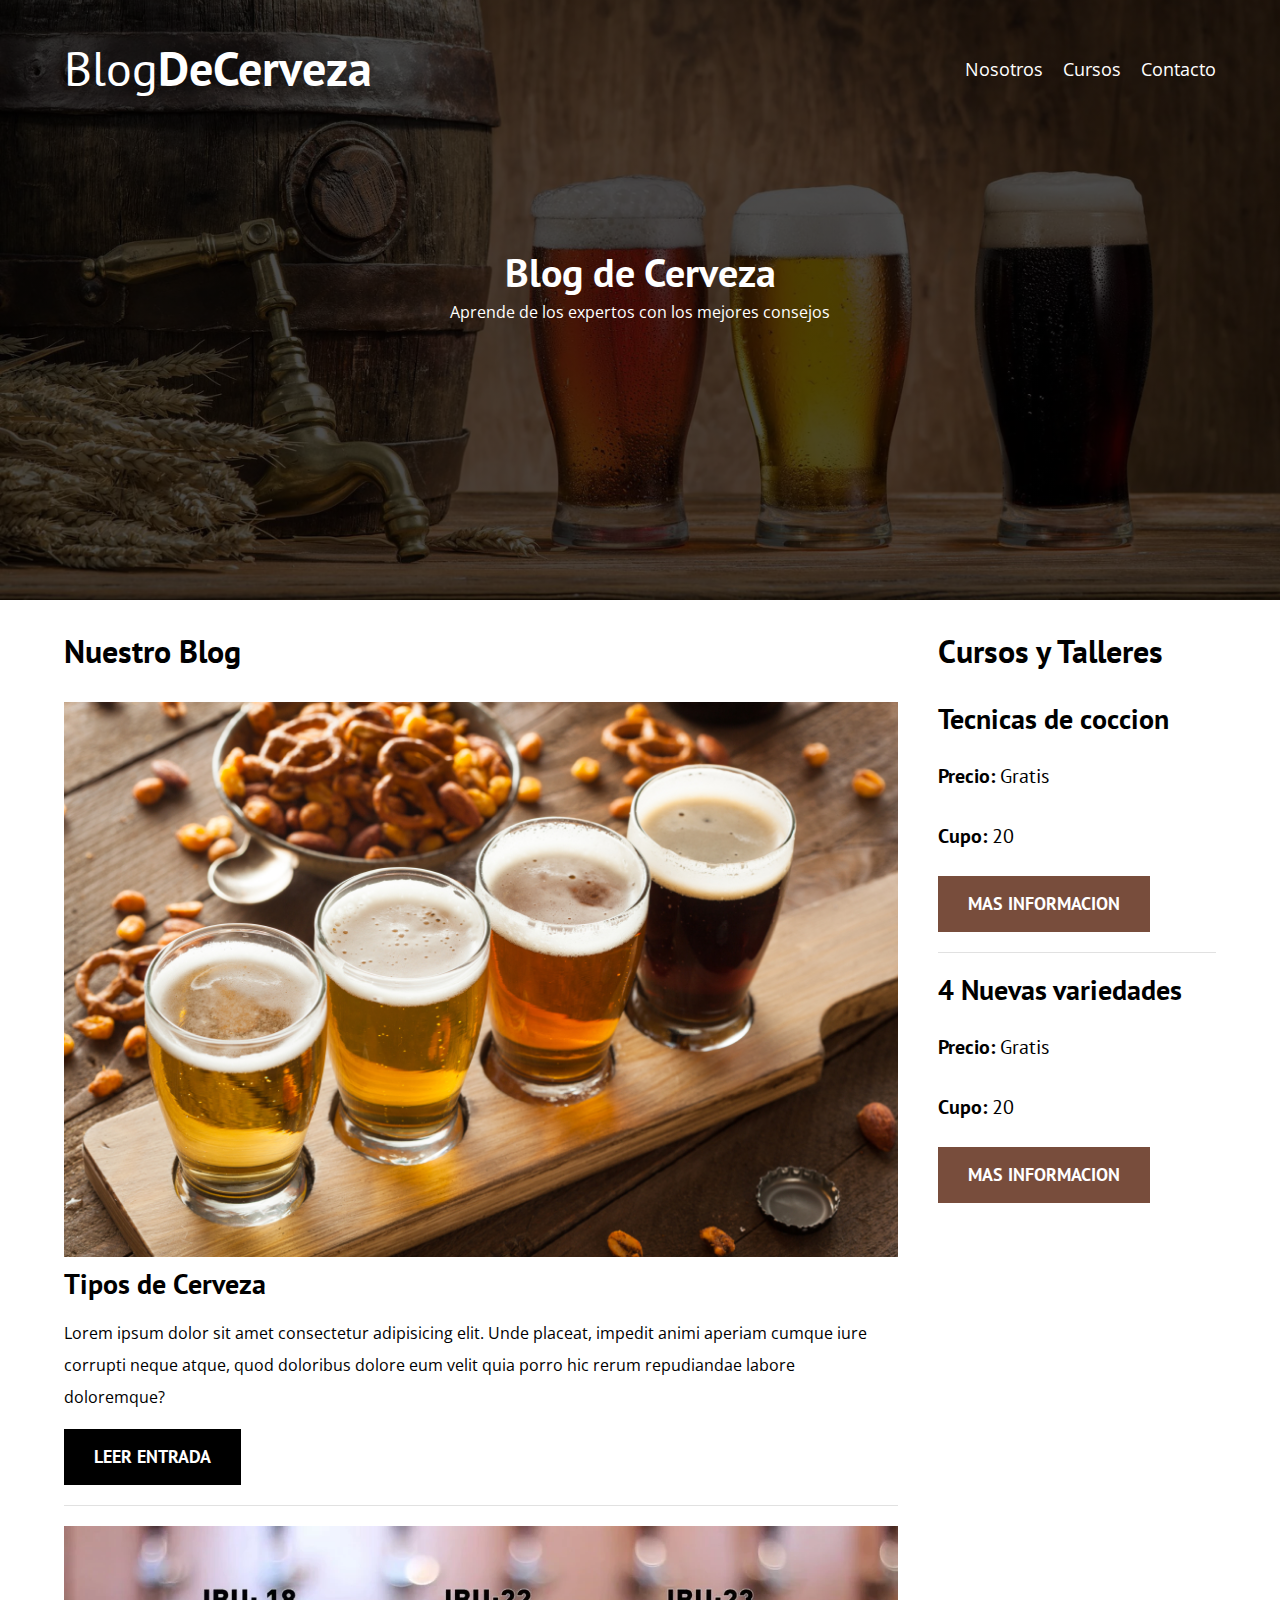
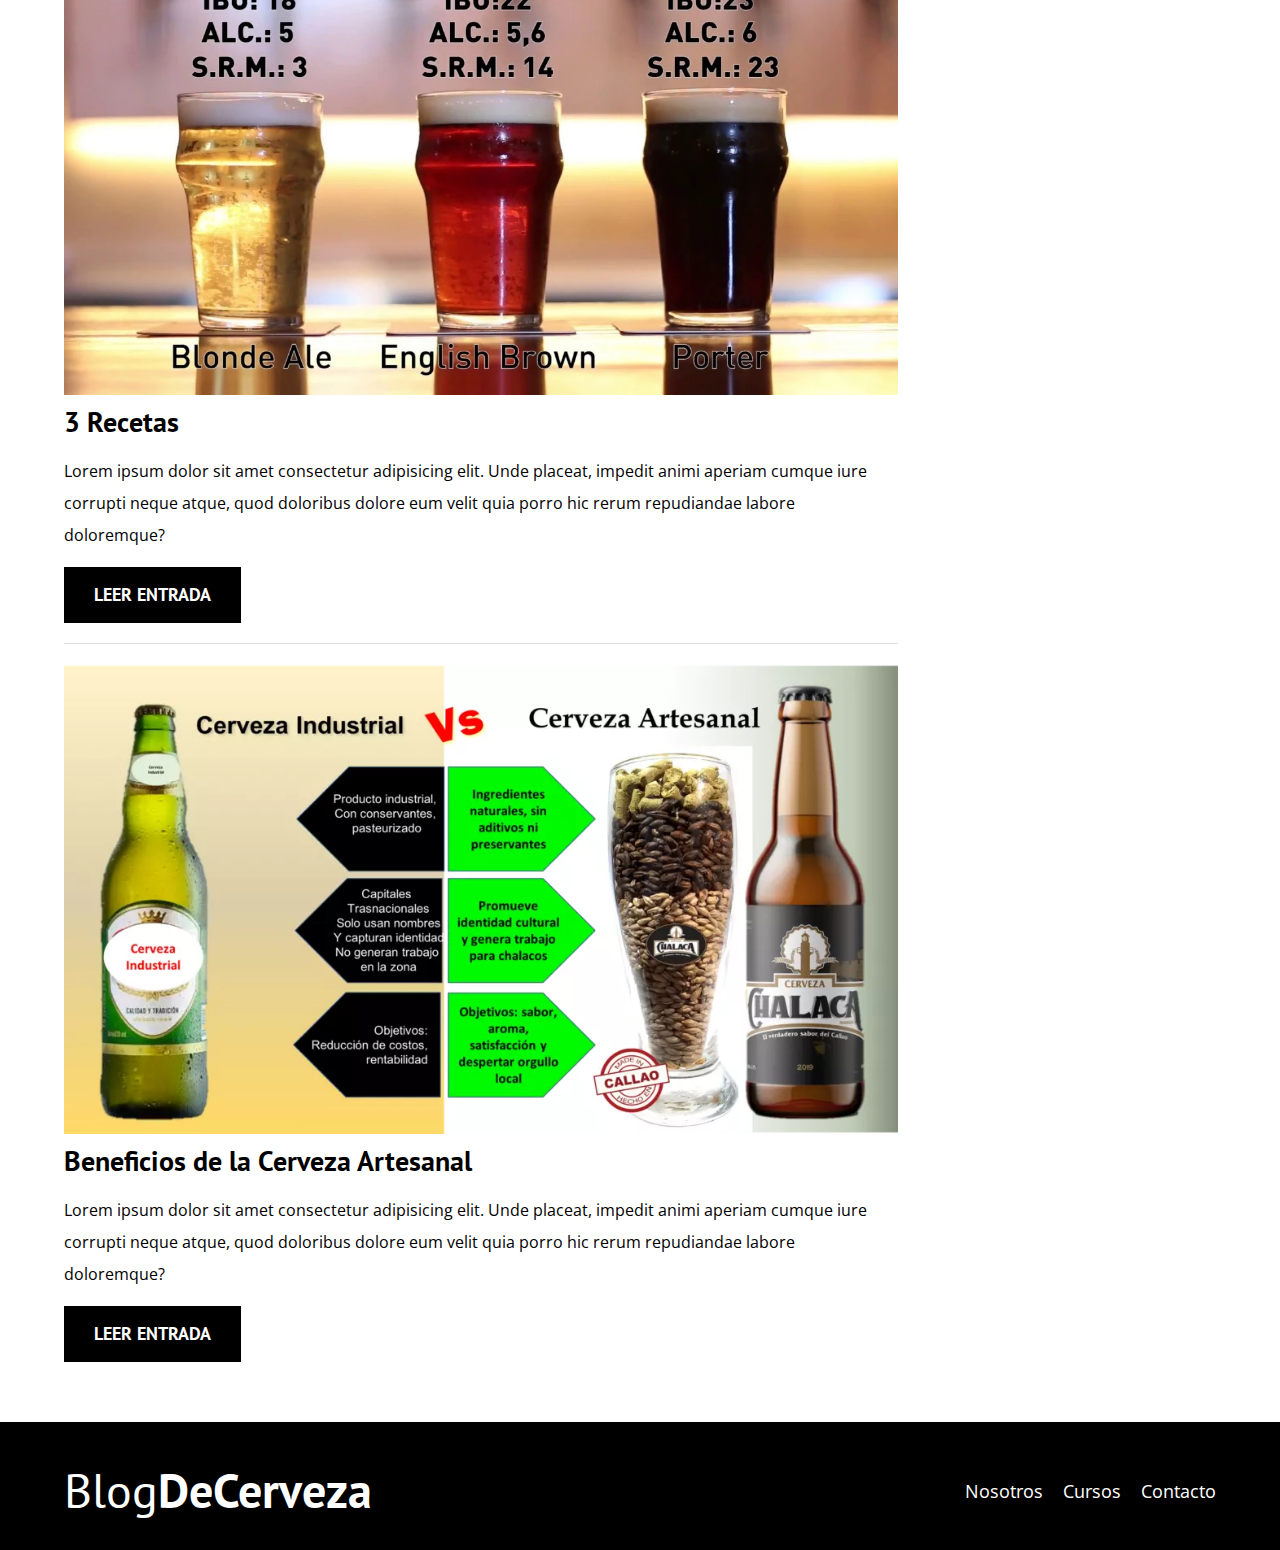
<file: index.html>
<!DOCTYPE html>
<html lang="en">

<head>
    <meta charset="UTF-8">
    <meta http-equiv="X-UA-Compatible" content="IE=edge">
    <meta name="viewport" content="width=device-width, initial-scale=1.0">
    <title>Blog de Cerveza</title>

    <!-- Prefetch -->
    <link rel="refetch" href="entrada.html" as="document">

    <!-- Preload -->
    <link rel="preload" href="css/normalize.css" as="style">
    <link rel="stylesheet" href="css/normalize.css">

    <link rel="preload"
        href="https://fonts.googleapis.com/css2?family=Open+Sans&family=PT+Sans:wght@400;700&display=swap"
        crossorigin="crossorigin" as="font">
    <!-- <link rel="preconnect" href="https://fonts.gstatic.com"> -->
    <link href="https://fonts.googleapis.com/css2?family=Open+Sans&family=PT+Sans:wght@400;700&display=swap"
        rel="stylesheet">

    <link rel="preload" href="css/styles.css" as="style">
    <link rel="stylesheet" href="css/styles.css">
</head>

<body>
    <header class="header">

        <div class="contenedor">
            <div class="barra">
                <a href="index.html" class="logo">
                    <h1 class="logo__nombre no-margin centrar-texto">Blog<span class="logo__bold">DeCerveza</span></h1>
                </a>

                <nav class="navegacion">
                    <a class="navegacion__enlace" href="nosotros.html">Nosotros</a>
                    <a class="navegacion__enlace" href="cursos.html">Cursos</a>
                    <a class="navegacion__enlace" href="contacto.html">Contacto</a>
                </nav>
            </div> <!-- .barra -->
        </div>

        <div class="header__texto">
            <h2 class="no-margin">Blog de Cerveza</h2>
            <p class="no-margin">Aprende de los expertos con los mejores consejos</p>
        </div>
    </header>

    <div class="contenedor contenido-principal">
        <main class="blog">
            <h3>Nuestro Blog</h3>

            <article class="entrada">
                <div class="entrada__imagen">
                    <picture>
                        <source srcset="img/blog1.webp" type="image/webp">
                        <img loading="lazy" src="img/blog1.jpg" alt="Imagen de blog">
                    </picture>
                </div>
                <div class="entrada__contenido">
                    <h4 class="no-margin">Tipos de Cerveza</h4>
                    <p>Lorem ipsum dolor sit amet consectetur adipisicing elit. Unde placeat, impedit animi aperiam
                        cumque iure corrupti neque atque, quod doloribus dolore eum velit quia porro hic rerum
                        repudiandae labore doloremque?</p>
                    <a href="entrada.html" class="boton boton--primario">Leer Entrada</a>
                </div>
            </article>
            <article class="entrada">
                <div class="entrada__imagen">
                    <picture>
                        <source srcset="img/blog2.webp" type="image/webp">
                        <img loading="lazy" src="img/blog2.jpg" alt="Imagen de blog">
                    </picture>
                </div>
                <div class="entrada__contenido">
                    <h4 class="no-margin">3 Recetas</h4>
                    <p>Lorem ipsum dolor sit amet consectetur adipisicing elit. Unde placeat, impedit animi aperiam
                        cumque iure corrupti neque atque, quod doloribus dolore eum velit quia porro hic rerum
                        repudiandae labore doloremque?</p>
                    <a href="entrada.html" class="boton boton--primario">Leer Entrada</a>
                </div>
            </article>
            <article class="entrada">
                <div class="entrada__imagen">
                    <picture>
                        <source srcset="img/blog3.webp" type="image/webp">
                        <img loading="lazy" src="img/blog3.png" alt="Imagen de blog">
                    </picture>
                </div>
                <div class="entrada__contenido">
                    <h4 class="no-margin">Beneficios de la Cerveza Artesanal</h4>
                    <p>Lorem ipsum dolor sit amet consectetur adipisicing elit. Unde placeat, impedit animi aperiam
                        cumque iure corrupti neque atque, quod doloribus dolore eum velit quia porro hic rerum
                        repudiandae labore doloremque?</p>
                    <a href="entrada.html" class="boton boton--primario">Leer Entrada</a>
                </div>
            </article>

        </main>
        <aside class="sidebar">
            <h3>Cursos y Talleres</h3>

            <ul class="cursos no-padding">
                <li class="widget-curso">
                    <h4 class="no-margin">Tecnicas de coccion</h4>
                    <p class="widget-curso__label">Precio: <span class="widget-curso__info">Gratis</span></p>
                    <p class="widget-curso__label">Cupo: <span class="widget-curso__info">20</span></p>
                    <a href="entrada.html" class="boton boton--secundario">Mas Informacion</a>
                </li>
                <li class="widget-curso">
                    <h4 class="no-margin">4 Nuevas variedades</h4>
                    <p class="widget-curso__label">Precio: <span class="widget-curso__info">Gratis</span></p>
                    <p class="widget-curso__label">Cupo: <span class="widget-curso__info">20</span></p>
                    <a href="entrada.html" class="boton boton--secundario">Mas Informacion</a>
                </li>
            </ul>
        </aside>
    </div>

    <footer class="footer">
        <div class="contenedor">
            <div class="barra">
                <a href="index.html" class="logo">
                    <h1 class="logo__nombre no-margin centrar-texto">Blog<span class="logo__bold">DeCerveza</span></h1>
                </a>

                <nav class="navegacion">
                    <a class="navegacion__enlace" href="nosotros.html">Nosotros</a>
                    <a class="navegacion__enlace" href="cursos.html">Cursos</a>
                    <a class="navegacion__enlace" href="contacto.html">Contacto</a>
                </nav>
            </div>
        </div>
    </footer>
    <script src="js/modernizr.js"></script>
</body>

</html>
</file>
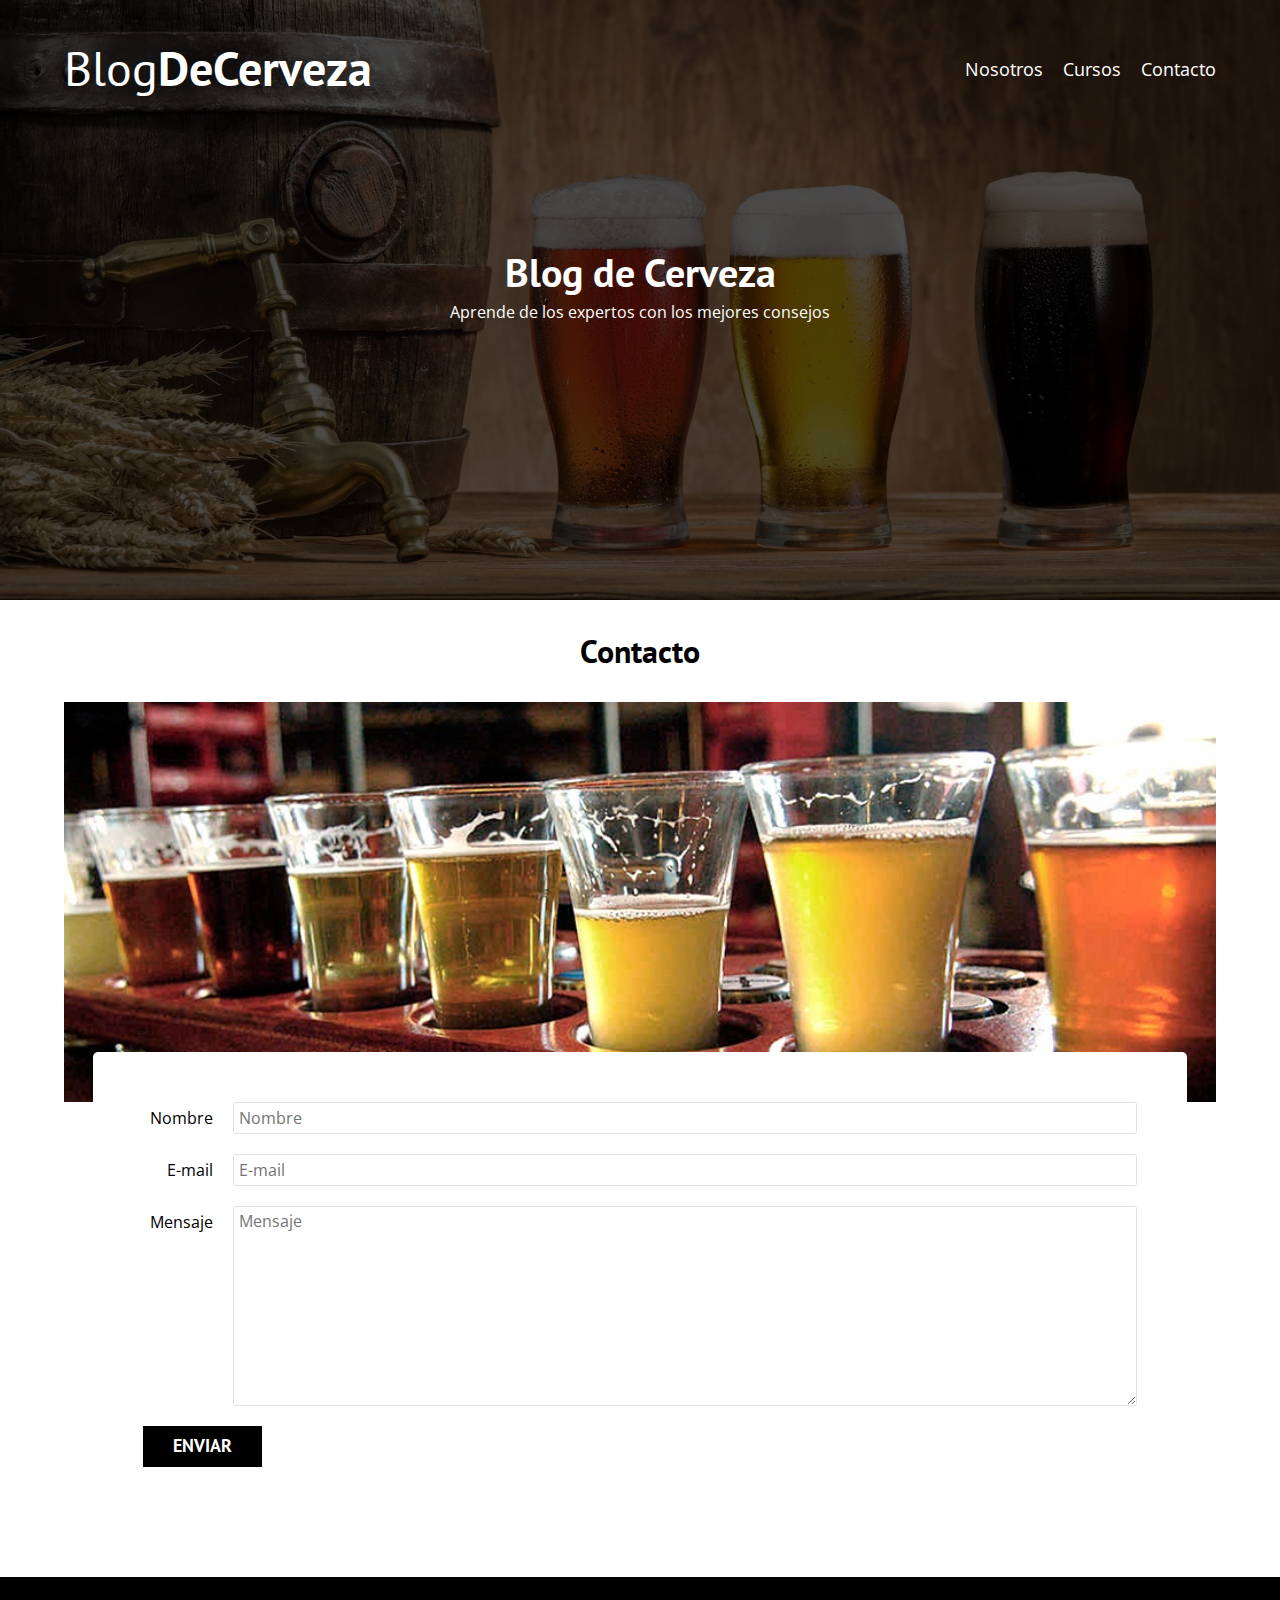
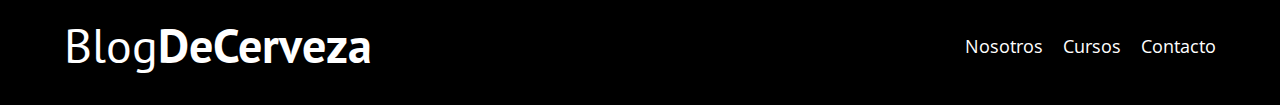
<file: contacto.html>
<!DOCTYPE html>
<html lang="en">

<head>
    <meta charset="UTF-8">
    <meta http-equiv="X-UA-Compatible" content="IE=edge">
    <meta name="viewport" content="width=device-width, initial-scale=1.0">
    <title>Blog de Cerveza</title>
    <link rel="stylesheet" href="css/normalize.css">
    <link rel="preconnect" href="https://fonts.gstatic.com">
    <link href="https://fonts.googleapis.com/css2?family=Open+Sans&family=PT+Sans:wght@400;700&display=swap"
        rel="stylesheet">
    <link rel="stylesheet" href="css/styles.css">
</head>

<body>
    <header class="header">

        <div class="contenedor">
            <div class="barra">
                <a href="index.html" class="logo">
                    <h1 class="logo__nombre no-margin centrar-texto">Blog<span class="logo__bold">DeCerveza</span></h1>
                </a>

                <nav class="navegacion">
                    <a class="navegacion__enlace" href="nosotros.html">Nosotros</a>
                    <a class="navegacion__enlace" href="cursos.html">Cursos</a>
                    <a class="navegacion__enlace" href="contacto.html">Contacto</a>
                </nav>
            </div> <!-- .barra -->
        </div>

        <div class="header__texto">
            <h2 class="no-margin">Blog de Cerveza</h2>
            <p class="no-margin">Aprende de los expertos con los mejores consejos</p>
        </div>
    </header>

    <main class="contenedor">
        <h3 class="centrar-texto">Contacto</h3>

        <div class="contacto-bg"></div>

        <form class="formulario">
            <div class="campo">
                <label class="campo__label" for="nombre">Nombre</label>
                <input class="campo__field" type="text" id="nombre" placeholder="Nombre">
            </div>
            <div class="campo">
                <label class="campo__label" for="email">E-mail</label>
                <input class="campo__field" type="email" id="email" placeholder="E-mail">
            </div>
            <div class="campo">
                <label class="campo__label" for="mensaje">Mensaje</label>
                <textarea class="campo__field campo__field--textarea" id="mensaje" placeholder="Mensaje"></textarea>
            </div>
            <input class="boton boton--primario" type="submit" value="Enviar">

        </form>
    </main>

    <footer class="footer">
        <div class="contenedor">
            <div class="barra">
                <a href="index.html" class="logo">
                    <h1 class="logo__nombre no-margin centrar-texto">Blog<span class="logo__bold">DeCerveza</span></h1>
                </a>

                <nav class="navegacion">
                    <a class="navegacion__enlace" href="nosotros.html">Nosotros</a>
                    <a class="navegacion__enlace" href="cursos.html">Cursos</a>
                    <a class="navegacion__enlace" href="contacto.html">Contacto</a>
                </nav>
            </div>
        </div>
    </footer>
    <script src="js/modernizr.js"></script>

</body>

</html>
</file>
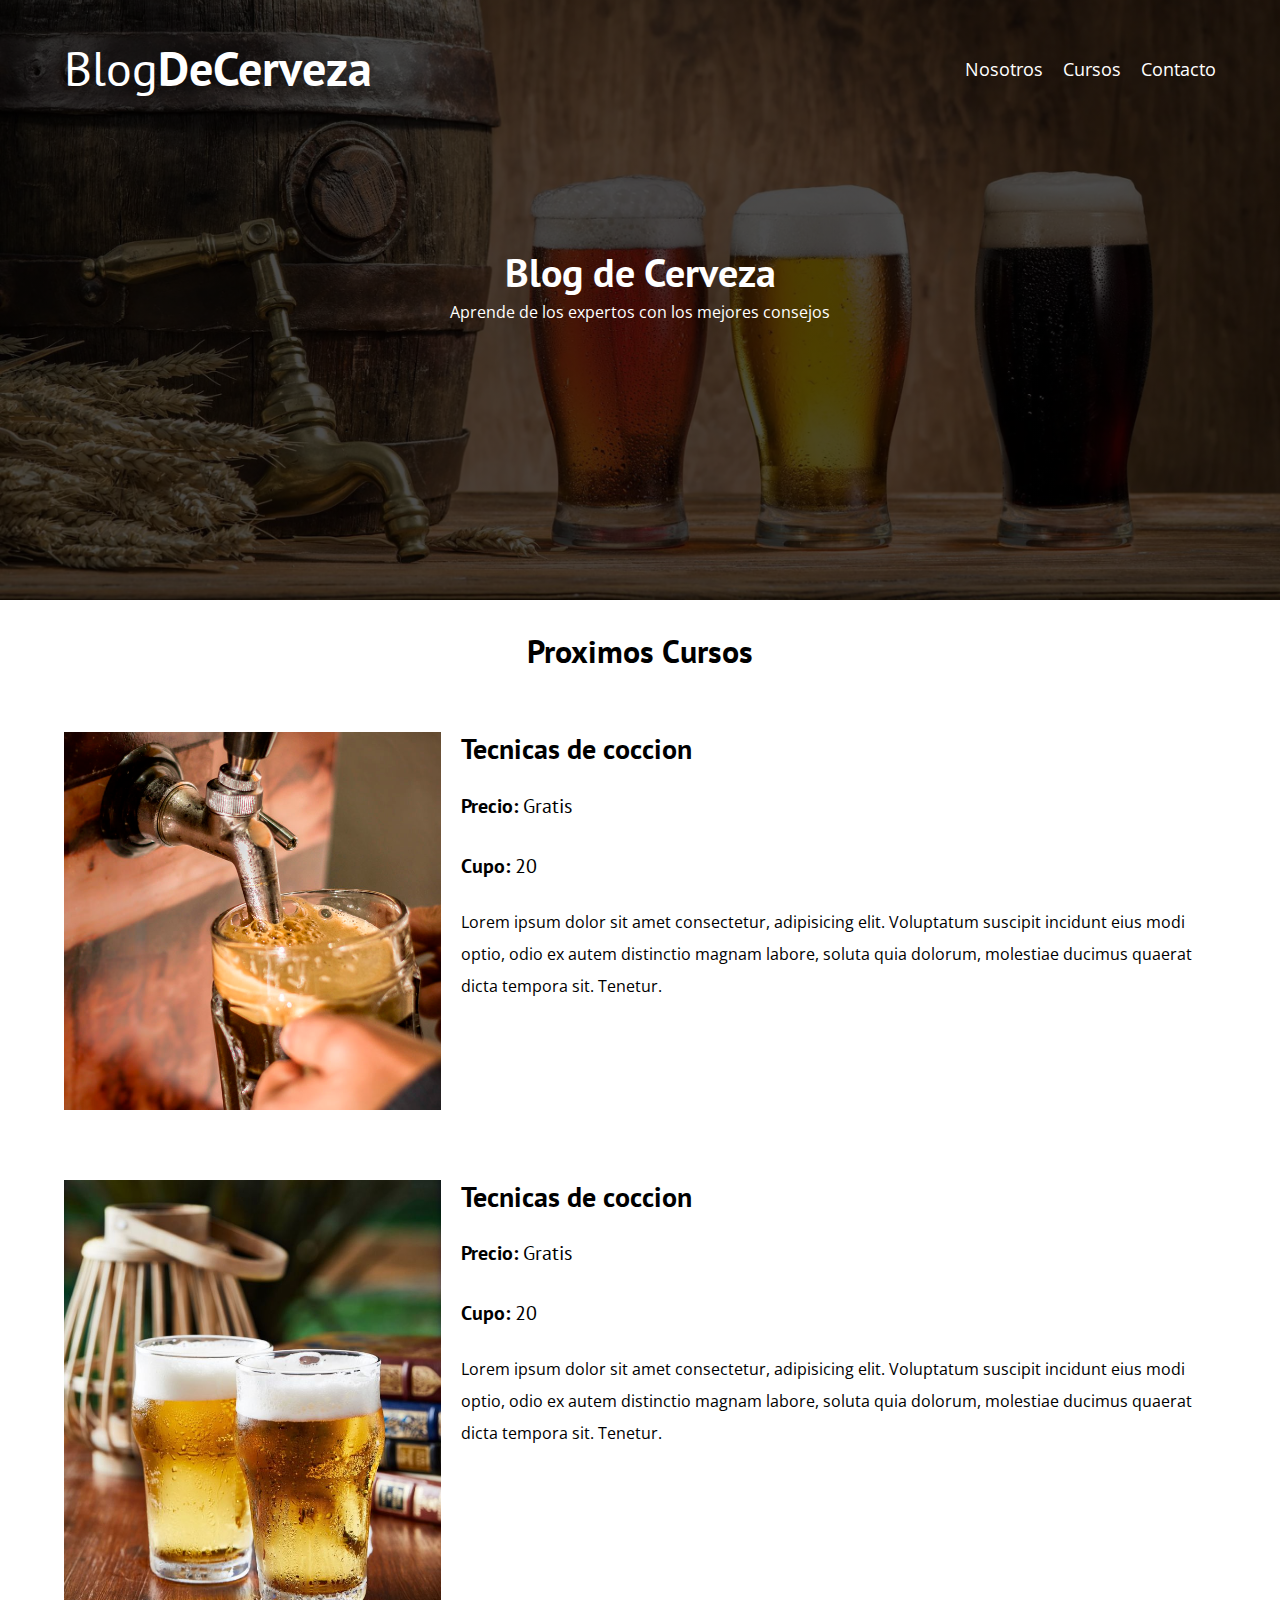
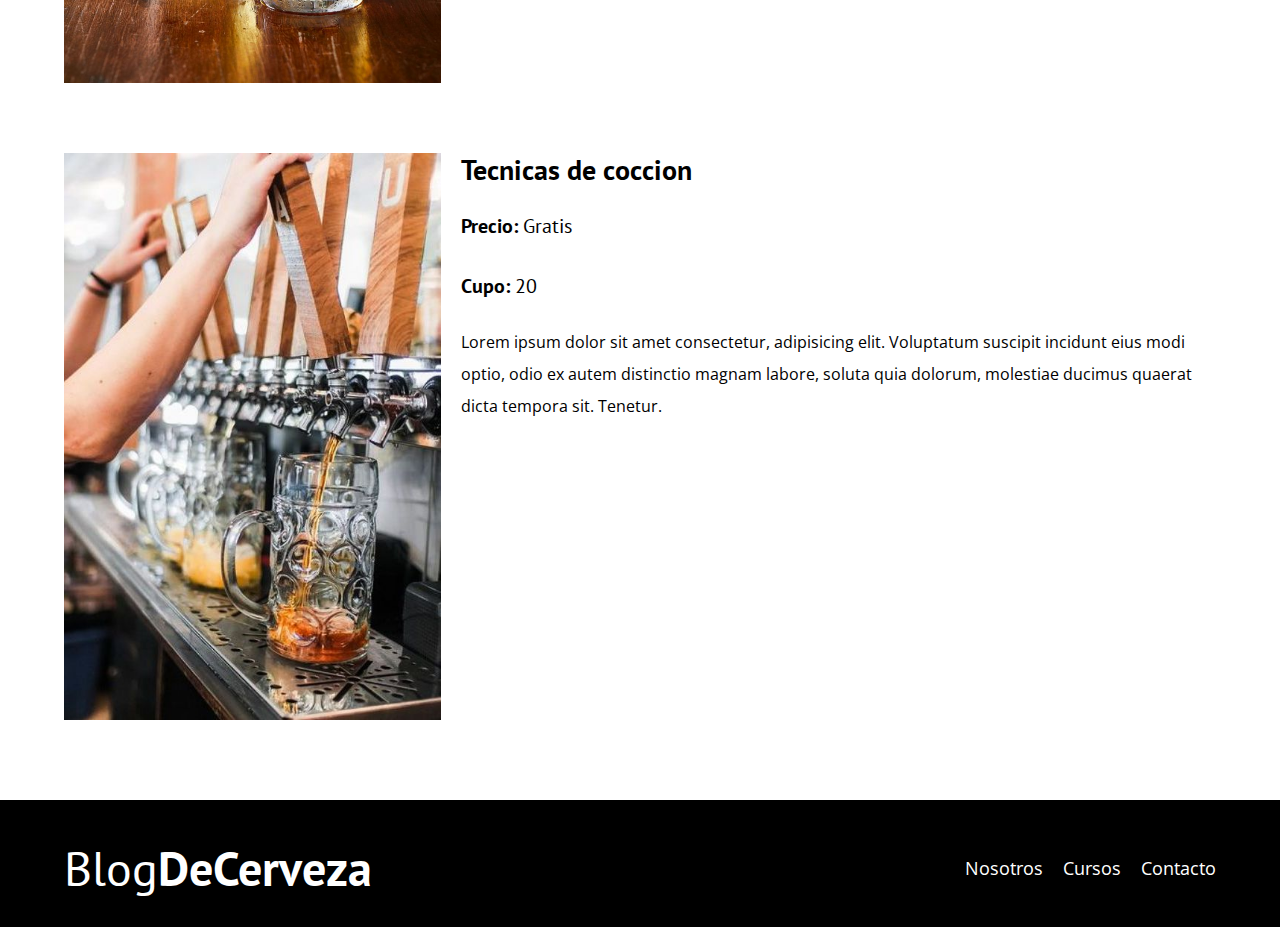
<file: cursos.html>
<!DOCTYPE html>
<html lang="en">

<head>
    <meta charset="UTF-8">
    <meta http-equiv="X-UA-Compatible" content="IE=edge">
    <meta name="viewport" content="width=device-width, initial-scale=1.0">
    <title>Blog de Cerveza</title>
    <link rel="stylesheet" href="css/normalize.css">
    <link rel="preconnect" href="https://fonts.gstatic.com">
    <link href="https://fonts.googleapis.com/css2?family=Open+Sans&family=PT+Sans:wght@400;700&display=swap"
        rel="stylesheet">
    <link rel="stylesheet" href="css/styles.css">
</head>

<body>
    <header class="header">

        <div class="contenedor">
            <div class="barra">
                <a href="index.html" class="logo">
                    <h1 class="logo__nombre no-margin centrar-texto">Blog<span class="logo__bold">DeCerveza</span></h1>
                </a>

                <nav class="navegacion">
                    <a class="navegacion__enlace" href="nosotros.html">Nosotros</a>
                    <a class="navegacion__enlace" href="cursos.html">Cursos</a>
                    <a class="navegacion__enlace" href="contacto.html">Contacto</a>
                </nav>
            </div> <!-- .barra -->
        </div>

        <div class="header__texto">
            <h2 class="no-margin">Blog de Cerveza</h2>
            <p class="no-margin">Aprende de los expertos con los mejores consejos</p>
        </div>
    </header>

    <main class="contenedor">
        <h3 class="centrar-texto">Proximos Cursos</h3>

        <div class="curso">
            <div class="curso__imagen">
                <img src="img/curso1.jpg" alt="Imagen del curso">
            </div>

            <div class="curso__informacion">
                <h4 class="no-margin">Tecnicas de coccion</h4>
                <p class="curso__label">Precio: <span class="curso__info">Gratis</span></p>
                <p class="curso__label">Cupo: <span class="curso__info">20</span></p>
                <p class="curso__descripcion">Lorem ipsum dolor sit amet consectetur, adipisicing elit. Voluptatum
                    suscipit incidunt eius modi optio, odio ex autem distinctio magnam labore, soluta quia dolorum,
                    molestiae ducimus quaerat dicta tempora sit. Tenetur.</p>
            </div> <!-- .curso__informacion -->
        </div> <!-- .curso -->
        <div class="curso">
            <div class="curso__imagen">
                <img src="img/curso2.jpg" alt="Imagen del curso">
            </div>

            <div class="curso__informacion">
                <h4 class="no-margin">Tecnicas de coccion</h4>
                <p class="curso__label">Precio: <span class="curso__info">Gratis</span></p>
                <p class="curso__label">Cupo: <span class="curso__info">20</span></p>
                <p class="curso__descripcion">Lorem ipsum dolor sit amet consectetur, adipisicing elit. Voluptatum
                    suscipit incidunt eius modi optio, odio ex autem distinctio magnam labore, soluta quia dolorum,
                    molestiae ducimus quaerat dicta tempora sit. Tenetur.</p>
            </div> <!-- .curso__informacion -->
        </div> <!-- .curso -->
        <div class="curso">
            <div class="curso__imagen">
                <img src="img/curso3.jpg" alt="Imagen del curso">
            </div>

            <div class="curso__informacion">
                <h4 class="no-margin">Tecnicas de coccion</h4>
                <p class="curso__label">Precio: <span class="curso__info">Gratis</span></p>
                <p class="curso__label">Cupo: <span class="curso__info">20</span></p>
                <p class="curso__descripcion">Lorem ipsum dolor sit amet consectetur, adipisicing elit. Voluptatum
                    suscipit incidunt eius modi optio, odio ex autem distinctio magnam labore, soluta quia dolorum,
                    molestiae ducimus quaerat dicta tempora sit. Tenetur.</p>
            </div> <!-- .curso__informacion -->
        </div> <!-- .curso -->
    </main>

    <footer class="footer">
        <div class="contenedor">
            <div class="barra">
                <a href="index.html" class="logo">
                    <h1 class="logo__nombre no-margin centrar-texto">Blog<span class="logo__bold">DeCerveza</span></h1>
                </a>

                <nav class="navegacion">
                    <a class="navegacion__enlace" href="nosotros.html">Nosotros</a>
                    <a class="navegacion__enlace" href="cursos.html">Cursos</a>
                    <a class="navegacion__enlace" href="contacto.html">Contacto</a>
                </nav>
            </div>
        </div>
    </footer>
    <script src="js/modernizr.js"></script>
</body>

</html>
</file>
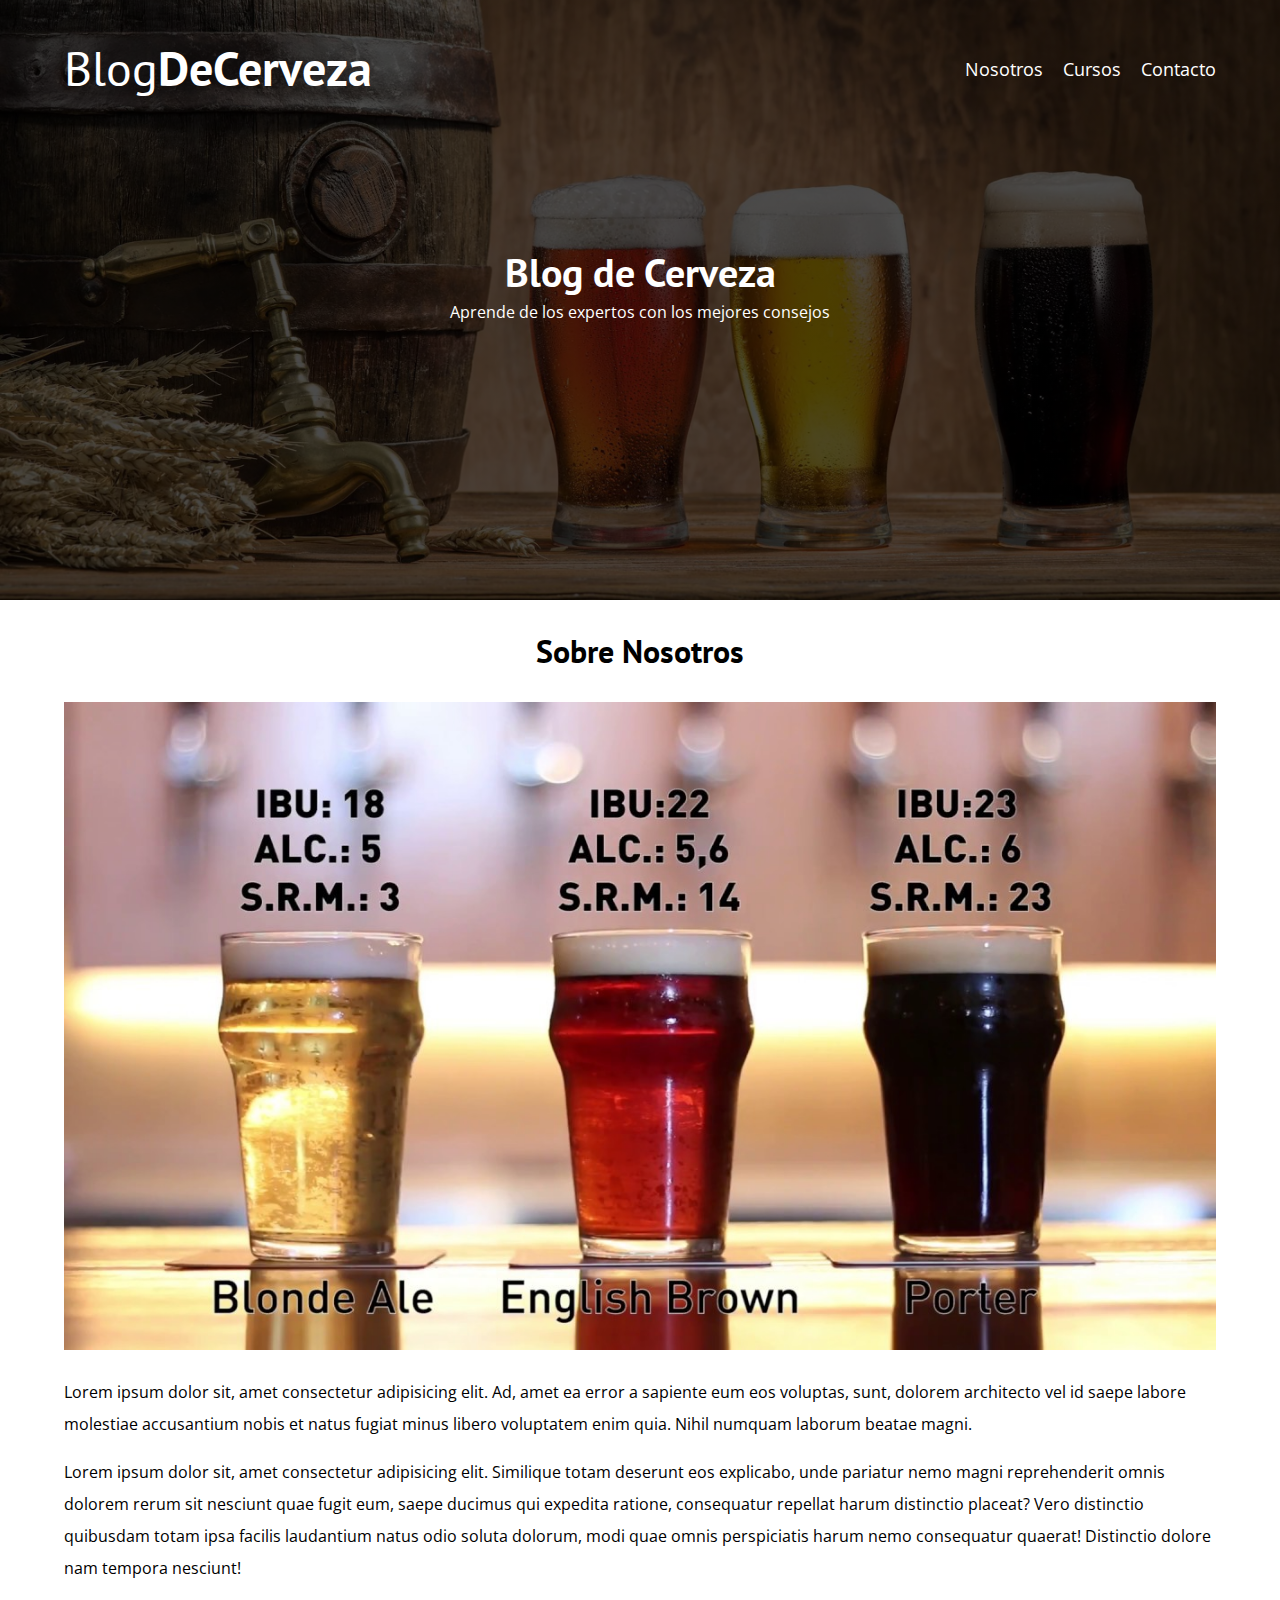
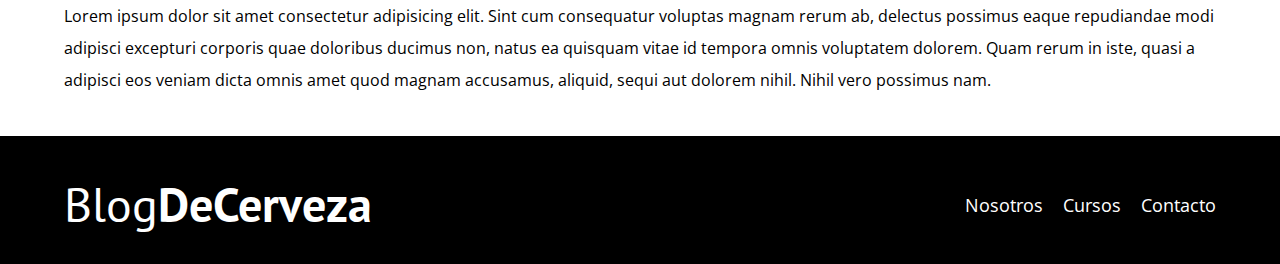
<file: entrada.html>
<!DOCTYPE html>
<html lang="en">

<head>
    <meta charset="UTF-8">
    <meta http-equiv="X-UA-Compatible" content="IE=edge">
    <meta name="viewport" content="width=device-width, initial-scale=1.0">
    <title>Blog de Cerveza</title>
    <link rel="stylesheet" href="css/normalize.css">
    <link rel="preconnect" href="https://fonts.gstatic.com">
    <link href="https://fonts.googleapis.com/css2?family=Open+Sans&family=PT+Sans:wght@400;700&display=swap"
        rel="stylesheet">
    <link rel="stylesheet" href="css/styles.css">
</head>

<body>
    <header class="header">

        <div class="contenedor">
            <div class="barra">
                <a href="index.html" class="logo">
                    <h1 class="logo__nombre no-margin centrar-texto">Blog<span class="logo__bold">DeCerveza</span></h1>
                </a>

                <nav class="navegacion">
                    <a class="navegacion__enlace" href="nosotros.html">Nosotros</a>
                    <a class="navegacion__enlace" href="cursos.html">Cursos</a>
                    <a class="navegacion__enlace" href="contacto.html">Contacto</a>
                </nav>
            </div> <!-- .barra -->
        </div>

        <div class="header__texto">
            <h2 class="no-margin">Blog de Cerveza</h2>
            <p class="no-margin">Aprende de los expertos con los mejores consejos</p>
        </div>
    </header>

    <main class="contenedor">
        <h3 class="centrar-texto">Sobre Nosotros</h3>

        <img src="img/blog2.jpg" alt="Imagen entrada">
        <p>Lorem ipsum dolor sit, amet consectetur adipisicing elit. Ad, amet ea error a sapiente eum eos voluptas,
            sunt, dolorem architecto vel id saepe labore molestiae accusantium nobis et natus fugiat minus libero
            voluptatem enim quia. Nihil numquam laborum beatae magni.</p>
        <p>Lorem ipsum dolor sit, amet consectetur adipisicing elit. Similique totam deserunt eos explicabo, unde
            pariatur nemo magni reprehenderit omnis dolorem rerum sit nesciunt quae fugit eum, saepe ducimus qui
            expedita ratione, consequatur repellat harum distinctio placeat? Vero distinctio quibusdam totam ipsa
            facilis laudantium natus odio soluta dolorum, modi quae omnis perspiciatis harum nemo consequatur quaerat!
            Distinctio dolore nam tempora nesciunt!</p>
        <p>Lorem ipsum dolor sit amet consectetur adipisicing elit. Sint cum consequatur voluptas magnam rerum ab,
            delectus possimus eaque repudiandae modi adipisci excepturi corporis quae doloribus ducimus non, natus ea
            quisquam vitae id tempora omnis voluptatem dolorem. Quam rerum in iste, quasi a adipisci eos veniam dicta
            omnis amet quod magnam accusamus, aliquid, sequi aut dolorem nihil. Nihil vero possimus nam.</p>
    </main>

    <footer class="footer">
        <div class="contenedor">
            <div class="barra">
                <a href="index.html" class="logo">
                    <h1 class="logo__nombre no-margin centrar-texto">Blog<span class="logo__bold">DeCerveza</span></h1>
                </a>

                <nav class="navegacion">
                    <a class="navegacion__enlace" href="nosotros.html">Nosotros</a>
                    <a class="navegacion__enlace" href="cursos.html">Cursos</a>
                    <a class="navegacion__enlace" href="contacto.html">Contacto</a>
                </nav>
            </div>
        </div>
    </footer>
    <script src="js/modernizr.js"></script>
</body>

</html>
</file>
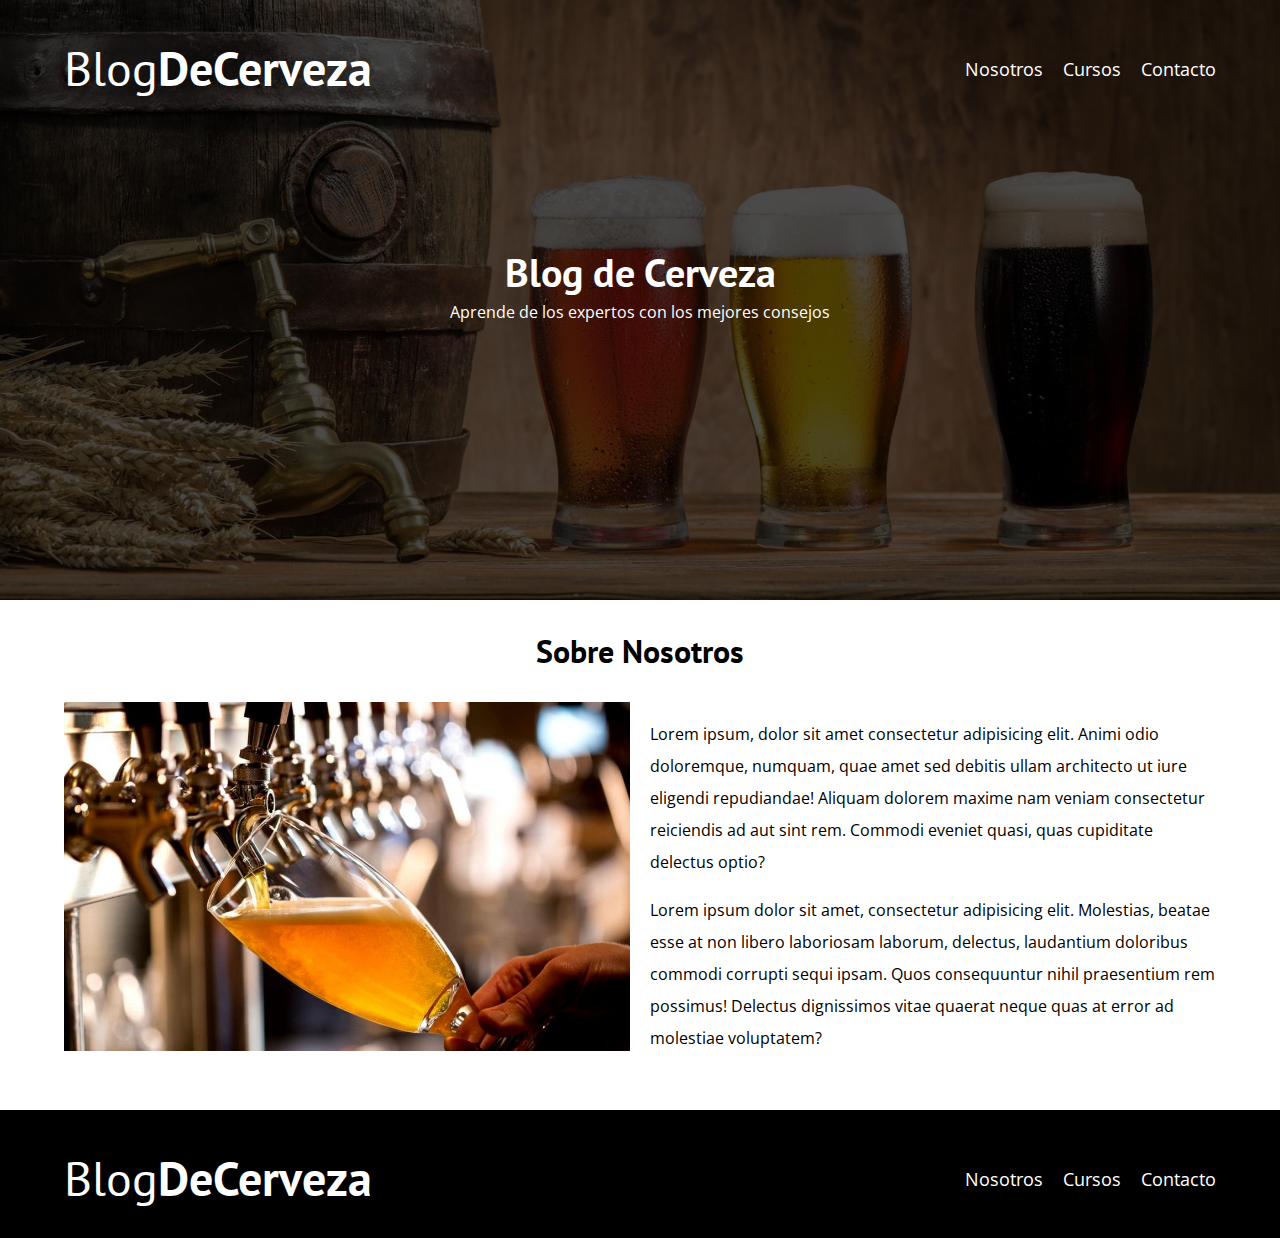
<file: nosotros.html>
<!DOCTYPE html>
<html lang="en">

<head>
    <meta charset="UTF-8">
    <meta http-equiv="X-UA-Compatible" content="IE=edge">
    <meta name="viewport" content="width=device-width, initial-scale=1.0">
    <title>Blog de Cerveza</title>
    <link rel="stylesheet" href="css/normalize.css">
    <link rel="preconnect" href="https://fonts.gstatic.com">
    <link href="https://fonts.googleapis.com/css2?family=Open+Sans&family=PT+Sans:wght@400;700&display=swap"
        rel="stylesheet">
    <link rel="stylesheet" href="css/styles.css">
</head>

<body>
    <header class="header">

        <div class="contenedor">
            <div class="barra">
                <a href="index.html" class="logo">
                    <h1 class="logo__nombre no-margin centrar-texto">Blog<span class="logo__bold">DeCerveza</span></h1>
                </a>

                <nav class="navegacion">
                    <a class="navegacion__enlace" href="nosotros.html">Nosotros</a>
                    <a class="navegacion__enlace" href="cursos.html">Cursos</a>
                    <a class="navegacion__enlace" href="contacto.html">Contacto</a>
                </nav>
            </div> <!-- .barra -->
        </div>

        <div class="header__texto">
            <h2 class="no-margin">Blog de Cerveza</h2>
            <p class="no-margin">Aprende de los expertos con los mejores consejos</p>
        </div>
    </header>

    <main class="contenedor">
        <h3 class="centrar-texto">Sobre Nosotros</h3>

        <div class="sobre-nosotros">
            <div class="sobre-nosotros__imagen">
                <img src="img/nosotros.jpg" alt="Imagen Nosotros">
            </div>

            <div class="sobre-nosotros__texto">
                <p>Lorem ipsum, dolor sit amet consectetur adipisicing elit. Animi odio doloremque, numquam, quae amet
                    sed debitis ullam architecto ut iure eligendi repudiandae! Aliquam dolorem maxime nam veniam
                    consectetur reiciendis ad aut sint rem. Commodi eveniet quasi, quas cupiditate delectus optio?</p>
                <p>Lorem ipsum dolor sit amet, consectetur adipisicing elit. Molestias, beatae esse at non libero
                    laboriosam laborum, delectus, laudantium doloribus commodi corrupti sequi ipsam. Quos consequuntur
                    nihil praesentium rem possimus! Delectus dignissimos vitae quaerat neque quas at error ad molestiae
                    voluptatem?</p>
            </div>
        </div>
    </main>

    <footer class="footer">
        <div class="contenedor">
            <div class="barra">
                <a href="index.html" class="logo">
                    <h1 class="logo__nombre no-margin centrar-texto">Blog<span class="logo__bold">DeCerveza</span></h1>
                </a>

                <nav class="navegacion">
                    <a class="navegacion__enlace" href="nosotros.html">Nosotros</a>
                    <a class="navegacion__enlace" href="cursos.html">Cursos</a>
                    <a class="navegacion__enlace" href="contacto.html">Contacto</a>
                </nav>
            </div>
        </div>
    </footer>
    <script src="js/modernizr.js"></script>

</body>

</html>
</file>
<file: css/styles.css>
:root {
    --fuenteHeading: 'PT Sans', sans-serif;
    --fuenteParrafos: 'Open Sans', sans-serif;

    --colorPrimario: #784d3c;
    --gris: #e1e1e1;
    --blanco: #fff;
    --negro: #000;
}

html {
    box-sizing: border-box;
    font-size: 62.5%; /* 1rem = 10px */
}

*, *:before, *:after {
    box-sizing: inherit;
}
body {
    font-family: var(--fuenteParrafos);
    font-size: 1.6rem;
    line-height: 2;
}

/* Globales */
.contenedor {
    /* max-width: 120rem;
    width: 90%; */
    width: min(90%, 120rem); /* Nuevo en CSS3 */
    margin: 0 auto;
}
a {
    text-decoration: none;
}
h1, h2, h3, h4 {
    font-family: var(--fuenteHeading);
    line-height: 1.2;
}
h1 {
    font-size: 4.8rem;
}
h2 {
    font-size: 4rem;
}
h3 {
    font-size: 3.2rem;
}
h4 {
    font-size: 2.8rem;
}
img {
    max-width: 100%;
}

/* Utilidades */
.no-margin {
    margin: 0;
}
.no-padding {
    padding: 0;
}
.centrar-texto {
    text-align: center;
}

/* Header */
.webp .header {
    /* background-image: url("../img/banner.webp"); */
    background: linear-gradient(to right, rgba(0,0,0,0.7), rgba(0,0,0,0.7)), url("../img/banner.webp") no-repeat center/cover;
    
}
.no-webp .header {
    background: linear-gradient(to right, rgba(0,0,0,0.7), rgba(0,0,0,0.7)), url("../img/banner.jpg") no-repeat center/cover;
    /* background-image: url("../img/banner.jpg"); */
}
.header {
    height: 60rem;
    /* background-size: cover;
    background-repeat: no-repeat;
    background-position: center center; */
}

.header__texto {
    text-align: center;
    color: var(--blanco);
    margin-top: 5rem;
}

.barra {
    padding-top: 4rem;
}
@media (min-width: 768px) {
    .barra {
        display: flex;
        justify-content: space-between;
        align-items: center;
    }
    .header__texto {
        margin-top: 15rem;
    }
}

.logo {
    color: var(--blanco);
}

.logo__nombre {
    font-weight: 400;
}

.logo__bold {
    font-weight: 700;
}

.navegacion__enlace {
    display: block;
    text-align: center;
    font-size: 1.8rem;
    color: var(--blanco);
}

@media (min-width:768px) {
    .navegacion {
        display: flex;
        gap: 2rem;
    }
}

@media (min-width: 768px) {
    .contenido-principal {
        display: grid;
        grid-template-columns: 3fr 1fr;
        gap: 4rem;
    }
}

.entrada {
    border-bottom: 1px solid var(--gris);
    margin-bottom: 2rem;
}
.entrada:last-of-type {
    border: none;
    margin-bottom: 0;
}

.boton {
    display: block;
    font-family: var(--fuenteHeading);
    text-transform: uppercase;
    color: var(--blanco);
    text-align: center;
    padding: 1rem 3rem;
    font-size: 1.8rem;
    font-weight: 700;
    margin-bottom: 2rem;
    border: none;
}

@media (min-width: 768px) {
    .boton {
        display: inline-block;
    }
}
.boton:hover {
    cursor: pointer;
}
.boton--primario {
    background-color: var(--negro);
}
.boton--secundario {
    background-color: var(--colorPrimario);
}

.cursos {
    list-style: none;
}

.widget-curso {
    border-bottom: 1px solid var(--gris);
    margin-bottom: 2rem;
}
.widget-curso:last-of-type {
    border: none;
}
.widget-curso__label {
    font-family: var(--fuenteHeading);
    font-weight: 700;
}
.widget-curso__info {
    font-weight: 400;
}
.widget-curso__label,
.widget-curso__info {
    font-size: 2rem;
}

.footer {
    background-color: var(--negro);
    padding-bottom: 3rem;
    margin-top: 4rem;
}

/* Sobre nosotros */

@media (min-width: 768px) {
    .sobre-nosotros {
        display: flex;
        /* gap: 2rem; */
        justify-content: space-between;
    }
    .sobre-nosotros__imagen,
    .sobre-nosotros__texto {
        flex-basis: calc(50% - 1rem);
    }

    .sobre-nosotros {
        display: grid;
        grid-template-columns: repeat(2, 1fr);
        column-gap: 2rem;
    }
}

/* Cursos */

.curso {
    padding: 3rem 0;
    border-bottom: 1 px solid var(--gris);
}
@media (min-width: 768px) {
    .curso {
        display: grid;
        grid-template-columns: 1fr 2fr;
        column-gap: 2rem;
    }
}

.curso:last-of-type {
    border: none;
}

.curso__label {
    font-family: var(--fuenteHeading);
    font-weight: 700;
}
.curso__info {
    font-weight: 400;
}
.curso__label,
.curso__info {
    font-size: 2rem;
}

/* Contacto */
.contacto-bg {
    background-image: url(../img/contacto.jpg);
    height: 40rem;
    background-size: cover;
    background-repeat: no-repeat;
}

.formulario {
    background-color: var(--blanco);
    margin: -5rem auto 0 auto;
    padding: 5rem;
    width: 95%;
    border-radius: .5rem;
}

.campo {
    display: flex;
    margin-bottom: 2rem;
}

.campo__label {
    flex: 0 0 9rem;
    text-align: right;
    padding-right: 2rem;
}

.campo__field {
    flex: 1;
    border: 1px solid var(--gris);
    border-radius: .25rem;
    padding: .5rem;
    overflow: auto;
}

.campo__field--textarea {
    height: 20rem;
}
</file>
